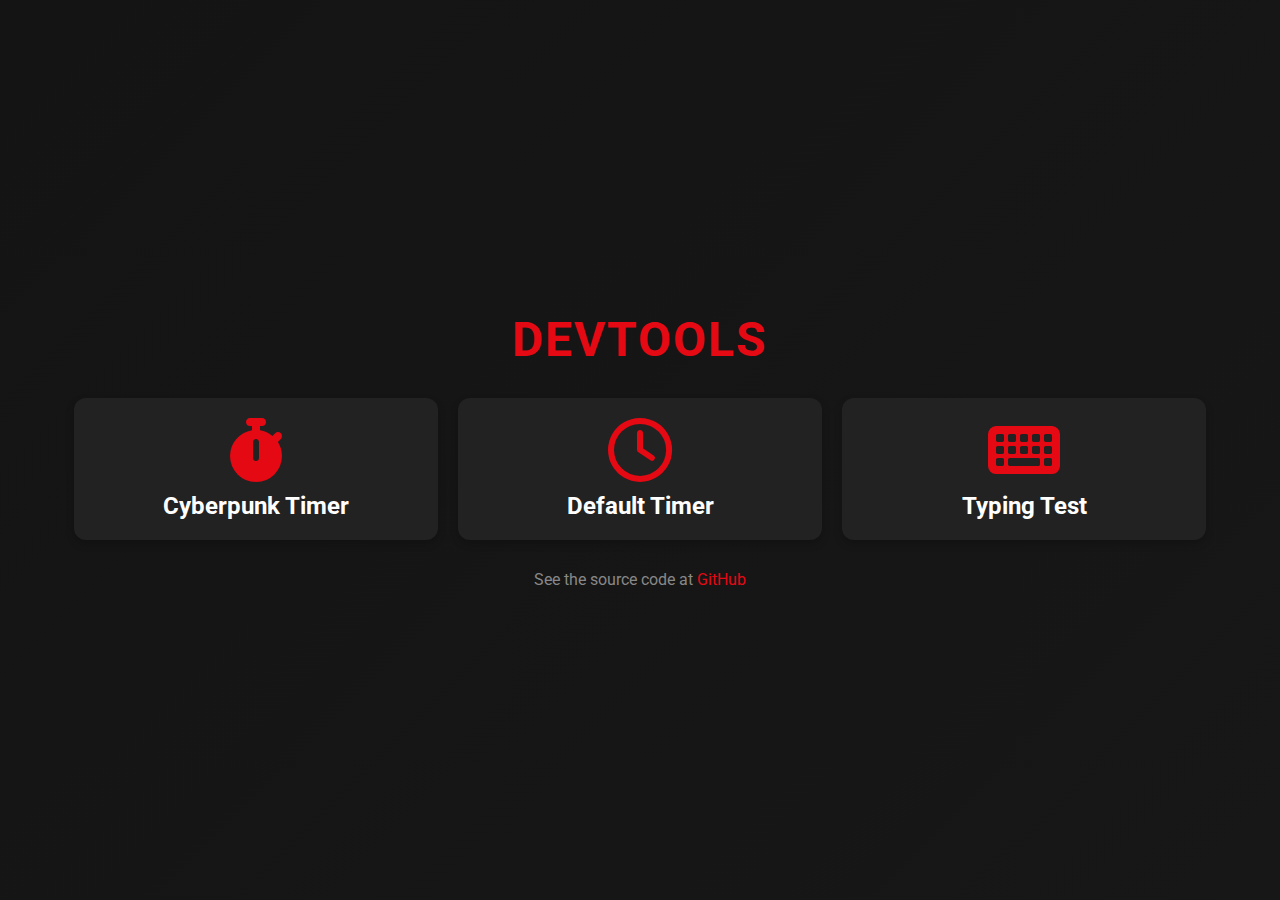
<file: index.html>
<!DOCTYPE html>
<html lang="en">
<head>
  <meta charset="UTF-8">
  <meta name="viewport" content="width=device-width, initial-scale=1.0">
  <title>App Dashboard</title>
  <link rel="stylesheet" href="static/css/styles.css">
  <link href="https://fonts.googleapis.com/css2?family=Roboto:wght@400;700&display=swap" rel="stylesheet">
  <link rel="stylesheet" href="https://cdnjs.cloudflare.com/ajax/libs/font-awesome/6.0.0/css/all.min.css">
</head>
<body>
    <div class="loader">
        <h1>Dev<span class="accent">Tools</span></h1>
    </div>      
  <div class="dashboard">
    <header>
      <h1>DevTools</h1>
    </header>
    <main>
      <div class="app-grid">
        <a href="apps/cyberpunk_timer.html" class="app-card">
          <i class="fa-solid fa-stopwatch"></i>
          <h2>Cyberpunk Timer</h2>
        </a>
        <a href="apps/default_timer.html" class="app-card">
          <i class="fa-regular fa-clock"></i>
          <h2>Default Timer</h2>
        </a>
        <a href="apps/typing_test.html" class="app-card">
          <i class="fa-solid fa-keyboard"></i>
          <h2>Typing Test</h2>
        </a>
      </div>
    </main>
    <footer>
      <p>See the source code at <a href="https://github.com/jacob-macleod/DevTools">GitHub</a></p>
    </footer>
  </div>
</body>
<script>
    window.addEventListener("load", () => {
      document.body.classList.add("loaded");
    });
</script>  
</html>
</file>
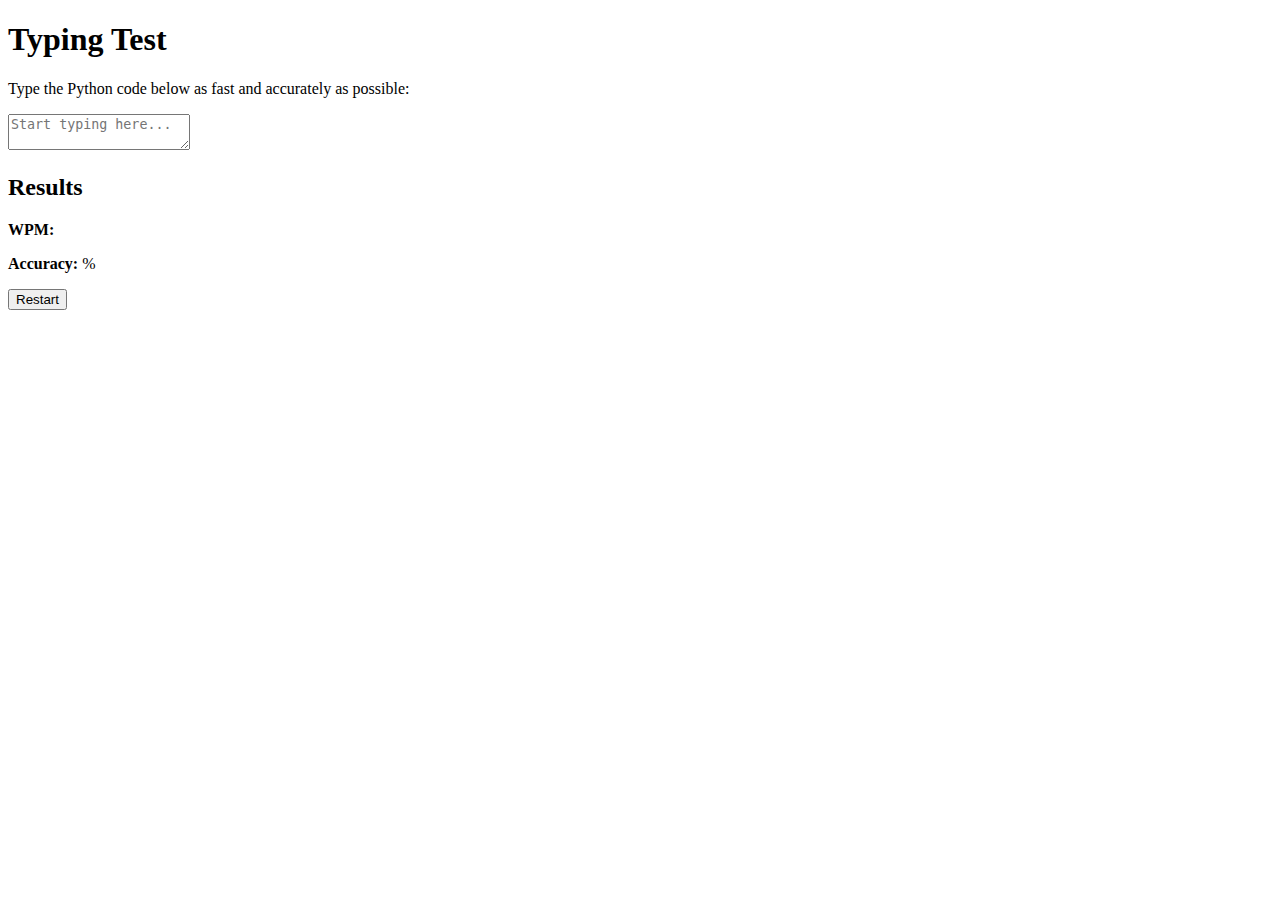
<file: typing_test/index.html>
<!DOCTYPE html>
<html lang="en">
<head>
  <meta charset="UTF-8">
  <meta name="viewport" content="width=device-width, initial-scale=1.0">
  <title>Typing Test</title>
  <link rel="stylesheet" href="file://wsl.localhost/Ubuntu/home/jacob/Development/Python/WM278-WMGInvent/typing_test/style.css">
</head>
<body>
  <div class="container">
    <h1>Typing Test</h1>
    <p class="instructions">Type the Python code below as fast and accurately as possible:</p>
    <div id="code-snippet"></div>
    <textarea id="input-area" placeholder="Start typing here..."></textarea>
    <p id="feedback"></p>
    <div id="results" class="hidden">
      <h2>Results</h2>
      <p><strong>WPM:</strong> <span id="wpm"></span></p>
      <p><strong>Accuracy:</strong> <span id="accuracy"></span>%</p>
      <button id="restart">Restart</button>
    </div>
  </div>
  <script src="file://wsl.localhost/Ubuntu/home/jacob/Development/Python/WM278-WMGInvent/typing_test/script.js"></script>
</body>
</html>
</file>
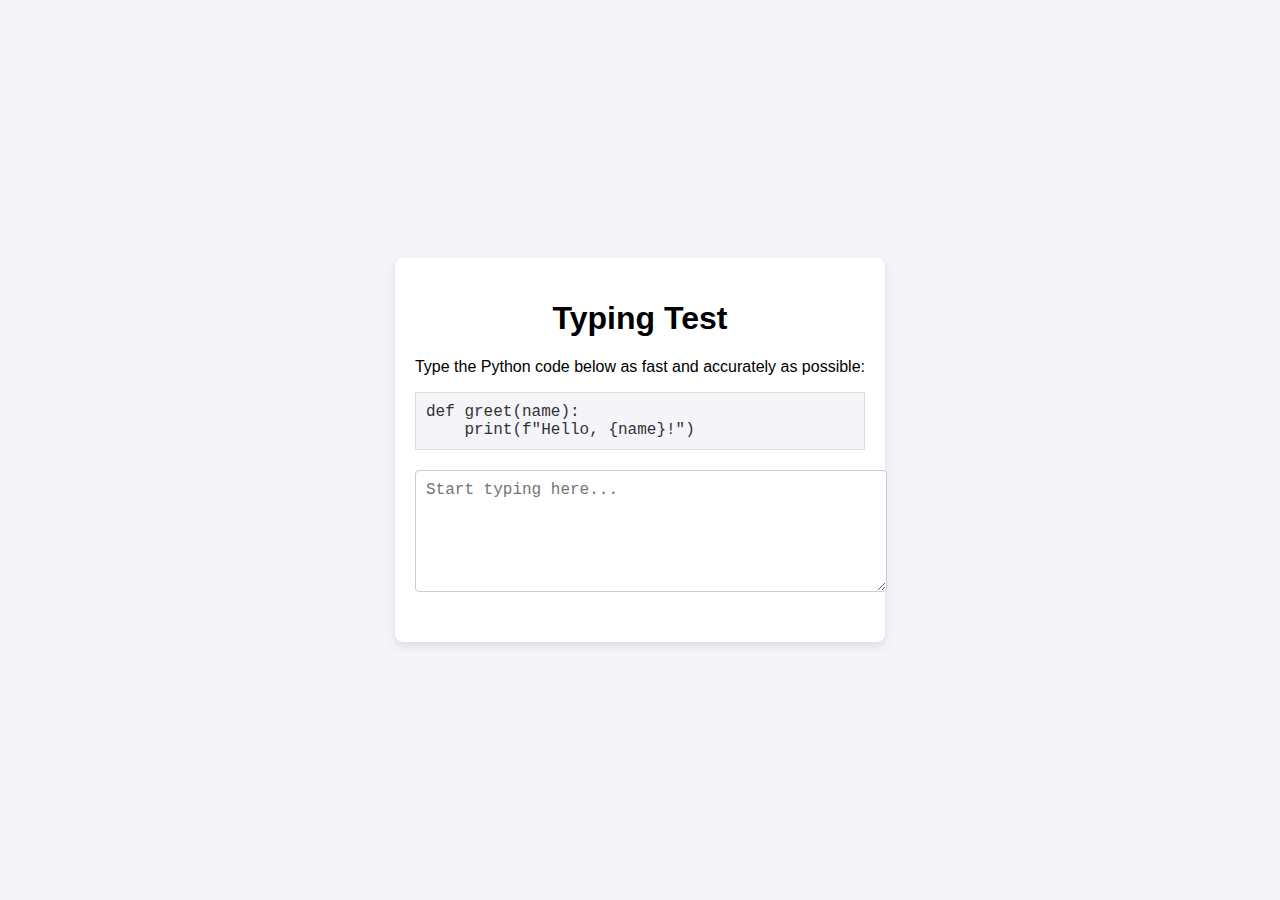
<file: apps/typing_test.html>
<!DOCTYPE html>
<html lang="en">
<head>
  <meta charset="UTF-8">
  <meta name="viewport" content="width=device-width, initial-scale=1.0">
  <title>Typing Test</title>
  <link rel="stylesheet" href="../static/css/typing_test.css">
</head>
<body>
  <div class="container">
    <h1>Typing Test</h1>
    <p class="instructions">Type the Python code below as fast and accurately as possible:</p>
    <div id="code-snippet"></div>
    <textarea id="input-area" placeholder="Start typing here..."></textarea>
    <p id="feedback"></p>
    <div id="results" class="hidden">
      <h2>Results</h2>
      <p><strong>WPM:</strong> <span id="wpm"></span></p>
      <p><strong>Accuracy:</strong> <span id="accuracy"></span>%</p>
      <button id="restart">Restart</button>
    </div>
  </div>
  <script src="../static/js/typing_test.js"></script>
</body>
</html>
</file>
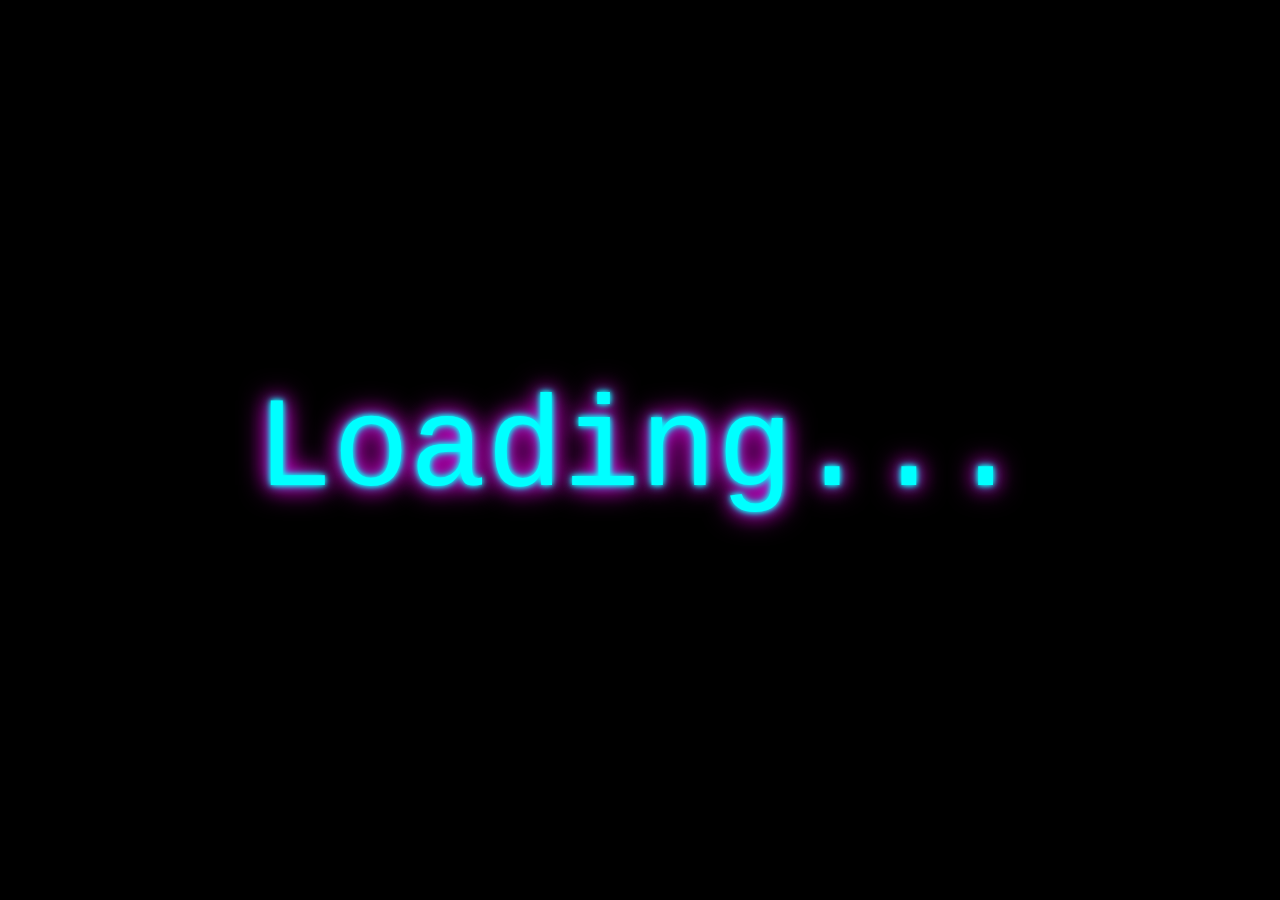
<file: CountdownTimer/cyberpunk.html>
<!DOCTYPE html>
<html lang="en">
<head>
<meta charset="UTF-8">
<meta name="viewport" content="width=device-width, initial-scale=1.0">
<title>Countdown to 13:40 PM</title>
<style>
    body {
        background-color: black;
        color: #0ff;
        display: flex;
        align-items: center;
        justify-content: center;
        height: 100vh;
        margin: 0;
        font-family: 'Courier New', Courier, monospace;
    }
    #countdown {
        font-size: 10vw;
        text-shadow: 0 0 5px #0ff, 0 0 10px #0ff, 0 0 20px #f0f, 0 0 30px #f0f;
    }
</style>
</head>
<body>

<div id="countdown">Loading...</div>

<script>
    function updateCountdown() {
        const now = new Date();
        const target = new Date();
        target.setHours(13, 40, 0, 0);
        
        // If current time is past 13:40, target tomorrow
        if (now > target) {
            target.setDate(now.getDate() + 1);
        }

        const secondsRemaining = Math.floor((target - now) / 1000);

        const countdownElement = document.getElementById('countdown');

        if (secondsRemaining > 0) {
            countdownElement.innerText = secondsRemaining;
        } else {
            countdownElement.innerText = "00:00:00";
            document.body.style.backgroundColor = 'red';
            countdownElement.style.color = '#fff';
            countdownElement.style.textShadow = "0 0 10px #fff, 0 0 20px #ff0, 0 0 30px #ff0";
        }
    }

    setInterval(updateCountdown, 1000);
</script>

</body>
</html>
</file>
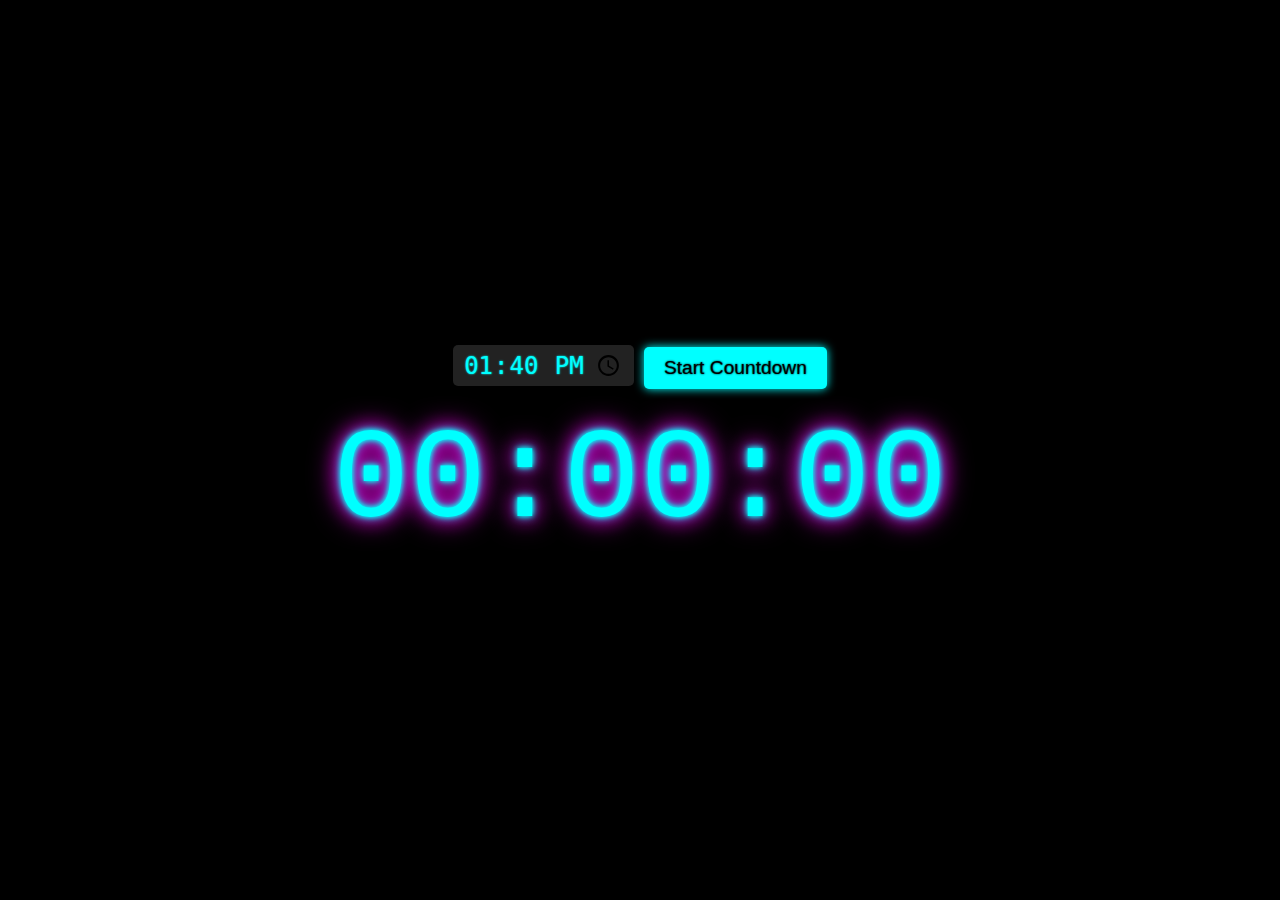
<file: src/apps/cyberpunk_timer.html>
<!DOCTYPE html>
<html lang="en">
<head>
<meta charset="UTF-8">
<meta name="viewport" content="width=device-width, initial-scale=1.0">
<title>Custom Countdown Timer</title>
<style>
    body {
        background-color: black;
        color: #0ff;
        display: flex;
        align-items: center;
        justify-content: center;
        flex-direction: column;
        height: 100vh;
        margin: 0;
        font-family: 'Courier New', Courier, monospace;
    }
    #countdown {
        font-size: 10vw;
        text-shadow: 0 0 5px #0ff, 0 0 10px #0ff, 0 0 20px #f0f, 0 0 30px #f0f;
        margin: 20px 0;
    }
    input[type="time"] {
        font-size: 1.5rem;
        padding: 5px 10px;
        border: none;
        border-radius: 5px;
        background: #222;
        color: #0ff;
        text-shadow: 0 0 2px #0ff;
        outline: none;
    }
    button {
        font-size: 1.2rem;
        padding: 10px 20px;
        margin-top: 20px;
        border: none;
        border-radius: 5px;
        background-color: #0ff;
        color: black;
        cursor: pointer;
        text-shadow: 0 0 2px #000;
        box-shadow: 0 0 10px #0ff;
    }
    button:hover {
        background-color: #f0f;
        box-shadow: 0 0 20px #f0f;
    }
</style>
</head>
<body>

<div>
    <input id="time-input" type="time" value="13:40">
    <button id="start-button">Start Countdown</button>
</div>
<div id="countdown">00:00:00</div>

<script>
    let countdownInterval;

    function updateCountdown(targetTime) {
        const now = new Date();
        const target = new Date();

        const [hours, minutes] = targetTime.split(':');
        target.setHours(parseInt(hours), parseInt(minutes), 0, 0);

        // If current time is past the target time, set target to tomorrow
        if (now > target) {
            target.setDate(now.getDate() + 1);
        }

        const secondsRemaining = Math.floor((target - now) / 1000);
        const countdownElement = document.getElementById('countdown');

        if (secondsRemaining > 0) {
            const hours = String(Math.floor(secondsRemaining / 3600)).padStart(2, '0');
            const minutes = String(Math.floor((secondsRemaining % 3600) / 60)).padStart(2, '0');
            const seconds = String(secondsRemaining % 60).padStart(2, '0');
            countdownElement.innerText = `${hours}:${minutes}:${seconds}`;
        } else {
            clearInterval(countdownInterval);
            countdownElement.innerText = "00:00:00";
            document.body.style.backgroundColor = 'red';
            countdownElement.style.color = '#fff';
            countdownElement.style.textShadow = "0 0 10px #fff, 0 0 20px #ff0, 0 0 30px #ff0";
        }
    }

    document.getElementById('start-button').addEventListener('click', () => {
        const timeInput = document.getElementById('time-input').value;

        if (!timeInput) {
            alert('Please select a time!');
            return;
        }

        clearInterval(countdownInterval); // Clear any existing countdown
        countdownInterval = setInterval(() => updateCountdown(timeInput), 1000);
    });
</script>

</body>
</html>
</file>
<file: static/css/styles.css>
body {
  margin: 0;
  font-family: 'Roboto', Arial, sans-serif;
  background: linear-gradient(135deg, #141414, #1a1a1a, #141414);
  background-size: 400% 400%;
  animation: backgroundAnimation 15s ease infinite;
  color: #ffffff;
  display: flex;
  justify-content: center;
  align-items: center;
  min-height: 100vh;
}

@keyframes backgroundAnimation {
  0% {
    background-position: 0% 50%;
  }
  50% {
    background-position: 100% 50%;
  }
  100% {
    background-position: 0% 50%;
  }
}


.dashboard {
  text-align: center;
  width: 90%;
  max-width: 1200px;
}

header h1 {
  font-size: 3rem;
  margin: 0;
  color: #e50914;
  text-transform: uppercase;
  letter-spacing: 2px;
  margin-bottom: 30px;
}

.app-grid {
  display: grid;
  grid-template-columns: repeat(auto-fit, minmax(250px, 1fr));
  gap: 20px;
  margin: 0 auto;
  padding: 0 10px;
}

.app-card {
  text-decoration: none;
  background: #222222;
  border-radius: 12px;
  overflow: hidden;
  box-shadow: 0 4px 8px rgba(0, 0, 0, 0.2);
  transition: transform 0.3s ease, box-shadow 0.3s ease;
  display: flex;
  flex-direction: column;
  align-items: center;
  justify-content: center;
  padding: 20px;
  text-align: center;
}

.app-card:active::after {
  content: "";
  position: absolute;
  top: 50%;
  left: 50%;
  width: 200%;
  height: 200%;
  background: rgba(255, 255, 255, 0.1);
  border-radius: 50%;
  transform: translate(-50%, -50%) scale(0);
  animation: ripple 0.6s ease;
}

@keyframes ripple {
  to {
    transform: translate(-50%, -50%) scale(1);
    opacity: 0;
  }
}


.app-card:hover {
  transform: translateY(-10px);
  box-shadow: 0 8px 16px rgba(0, 0, 0, 0.4);
}

.app-card i {
  font-size: 4rem;
  color: #e50914;
  margin-bottom: 10px;
}


.app-card h2 {
  margin: 0;
  font-size: 1.5rem;
  color: #ffffff;
}

footer {
  margin-top: 30px;
  font-size: 1rem;
  color: #888888;
}

footer p {
  margin: 0;
}

footer a {
  color: #e50914;
  text-decoration: none;
  border-bottom: 1px solid transparent;
  transition: color 0.3s ease, border-bottom 0.3s ease;
}

footer a:hover {
  color: #ffffff;
  border-bottom: 1px solid #e50914;
}

.loader {
  position: fixed;
  top: 0;
  left: 0;
  width: 100%;
  height: 100%;
  background: #141414;
  display: flex;
  justify-content: center;
  align-items: center;
  z-index: 9999;
}

.loader h1 {
  font-size: 3rem;
  color: #ffffff;
  animation: flicker 1.5s infinite;
}

.loader .accent {
  color: #e50914;
}

@keyframes flicker {
  0%, 100% {
    opacity: 1;
  }
  50% {
    opacity: 0.5;
  }
}

/* Hide loader after page loads */
body.loaded .loader {
  display: none;
}
</file>
<file: static/css/typing_test.css>
/* styles.css */
body {
    font-family: Arial, sans-serif;
    margin: 0;
    padding: 0;
    display: flex;
    justify-content: center;
    align-items: center;
    min-height: 100vh;
    background: #f4f4f9;
  }
  
  .container {
    text-align: center;
    background: #ffffff;
    padding: 20px;
    border-radius: 8px;
    box-shadow: 0 4px 10px rgba(0, 0, 0, 0.1);
  }
  
  #code-snippet {
    font-family: 'Courier New', Courier, monospace;
    background: #f4f4f9;
    padding: 10px;
    border: 1px solid #ddd;
    margin: 10px 0;
    color: #333;
    white-space: pre-wrap;
    text-align: left;
  }
  
  textarea {
    width: 100%;
    height: 100px;
    margin: 10px 0;
    font-size: 16px;
    font-family: 'Courier New', Courier, monospace;
    padding: 10px;
    border: 1px solid #ccc;
    border-radius: 4px;
  }
  
  textarea:focus {
    outline: none;
    border-color: #007bff;
  }
  
  .hidden {
    display: none;
  }
</file>
